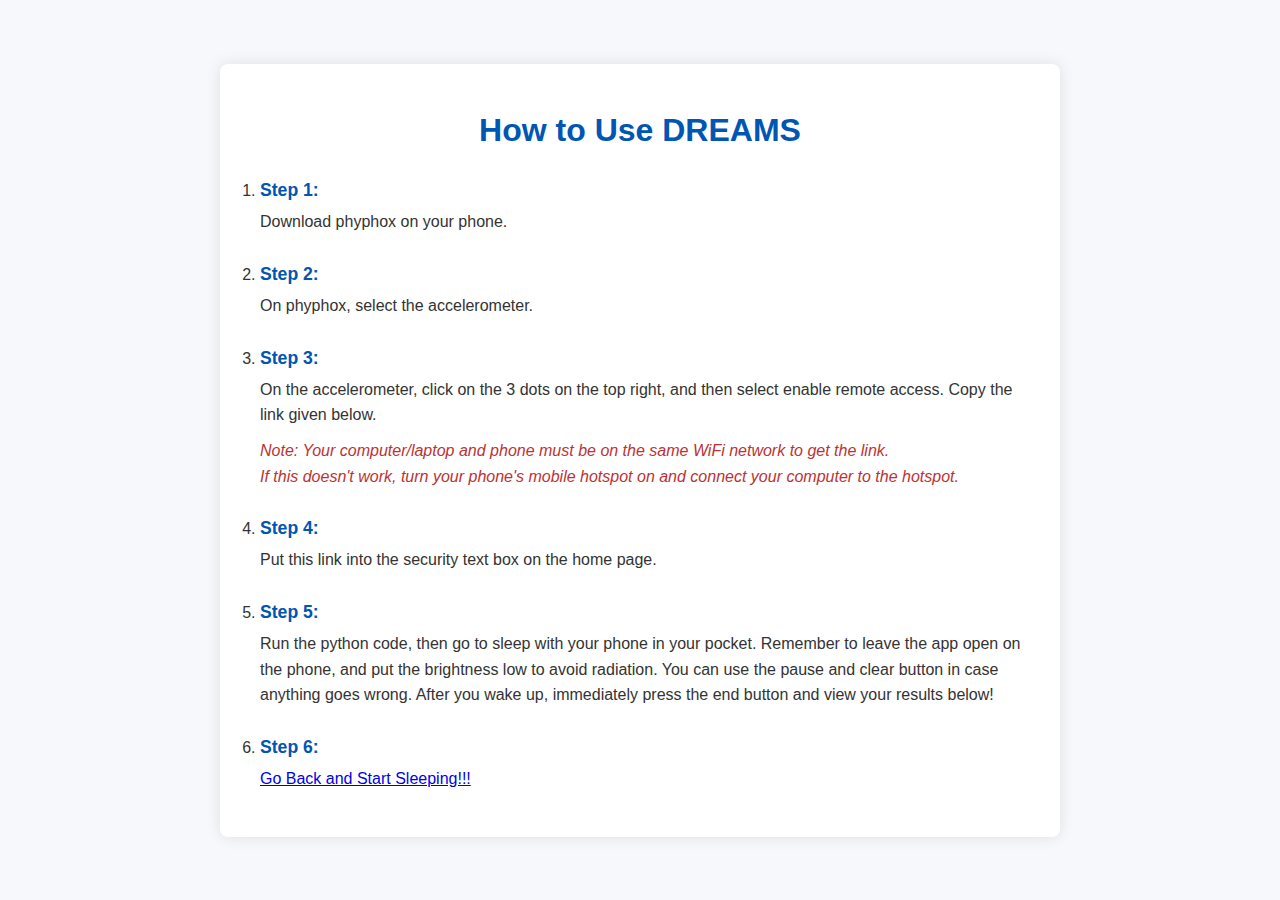
<file: HowTo/index.html>
<!DOCTYPE html>
<html lang="en">
<head>
    <meta charset="UTF-8">
    <meta name="viewport" content="width=device-width, initial-scale=1.0">
    <title>How to Use DREAMS</title>
    <link rel = "stylesheet" href = "style.css" />
</head>
<body>
    <div class="container">
        <h1>How to Use DREAMS</h1>
        <ol>
            <li>
                <div class="step-label">Step 1:</div>
                Download phyphox on your phone.
            </li>
            <li>
                <div class="step-label">Step 2:</div>
                On phyphox, select the accelerometer.
            </li>
            <li>
                <div class="step-label">Step 3:</div>
                On the accelerometer, click on the 3 dots on the top right, and then select enable remote access. Copy the link given below.
                <div class="note">
                    Note: Your computer/laptop and phone must be on the same WiFi network to get the link.
                    <br>If this doesn't work, turn your phone's mobile hotspot on and connect your computer to the hotspot.
                </div>
            </li>
            <li>
                <div class="step-label">Step 4:</div>
                Put this link into the security text box on the home page.
            </li>
            <li>
                <div class="step-label">Step 5:</div>
                Run the python code, then go to sleep with your phone in your pocket. Remember to leave the app open on the phone, and put the brightness low to avoid radiation. You can use the pause and clear button in case anything goes wrong. After you wake up, immediately press the end button and view your results below!
            </li>
            <li>
                <div class="step-label">Step 6:</div>
                <a href = "../">Go Back and Start Sleeping!!!</a>
            </li>
        </ol>
    </div>
</body>
</html>
</file>
<file: HowTo/style.css>
body {
    font-family: 'Arial', sans-serif;
    line-height: 1.6;
    margin: 0;
    padding: 0;
    display: flex;
    justify-content: center;
    align-items: center;
    min-height: 100vh;
    background-color: #f7f8fc;
    color: #333;
}
.container {
    max-width: 800px;
    background: #fff;
    padding: 20px;
    margin: 20px;
    box-shadow: 0 0 15px rgba(0, 0, 0, 0.1);
    border-radius: 8px;
}
h1 {
    text-align: center;
    color: #0056b3;
    margin-bottom: 20px;
}
ol {
    padding-left: 20px;
}
li {
    margin-bottom: 25px;
}
.step-label {
    font-weight: bold;
    font-size: 1.1em;
    color: #0056b3;
    margin-bottom: 5px;
}
.image-placeholder {
    display: block;
    width: 100%;
    height: 200px;
    background-color: #ddd;
    margin-top: 10px;
    border-radius: 5px;
    border: 1px solid #ccc;
    text-align: center;
    line-height: 200px;
    color: #888;
}
.note {
    font-style: italic;
    color: #b33;
    margin-top: 10px;
}
</file>
